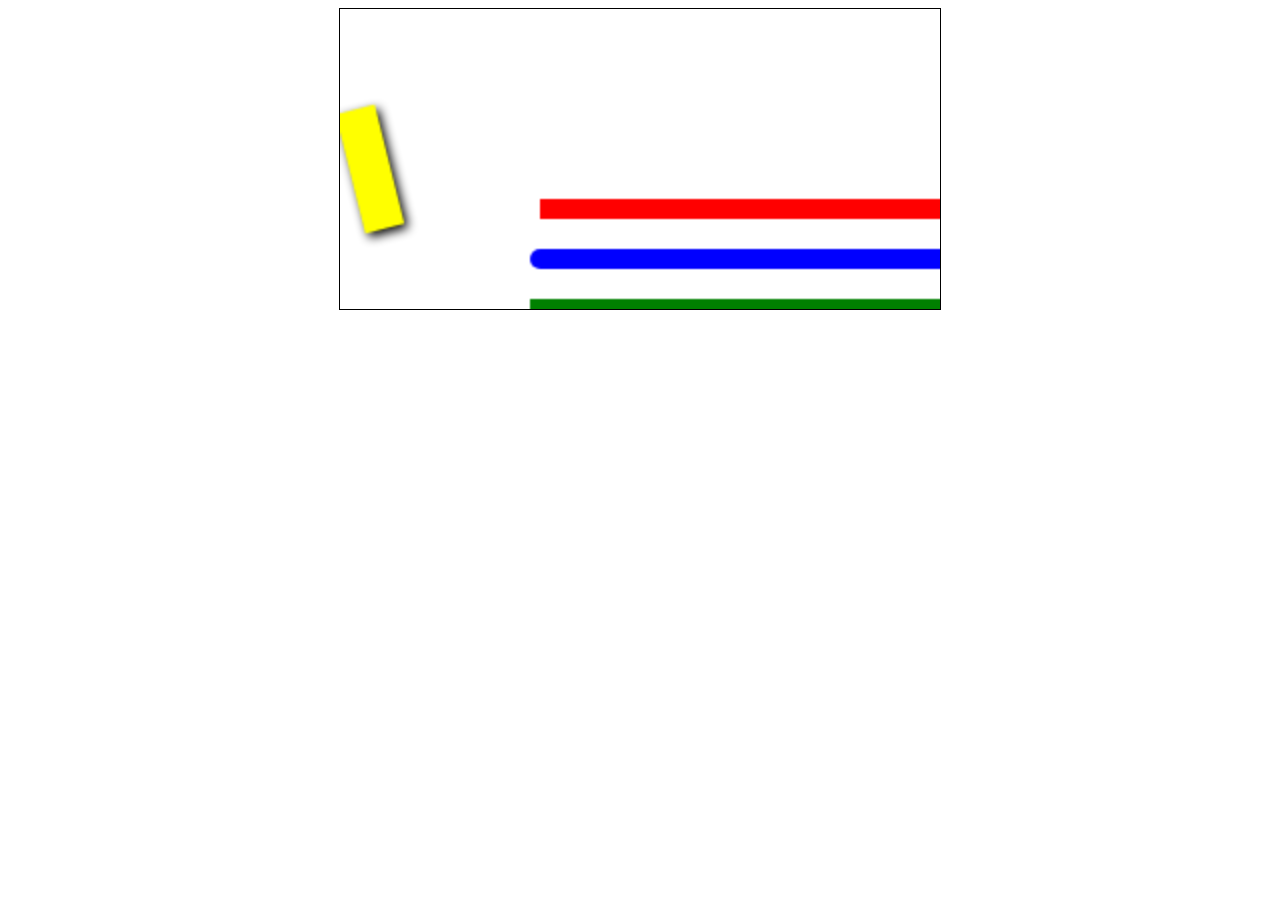
<file: index.html>
<!DOCTYPE html>
<html lang="en">

<head>
    <meta charset="UTF-8">
    <meta name="viewport" content="width=device-width, initial-scale=1.0">
    <meta http-equiv="X-UA-Compatible" content="ie=edge">
    <title>Canvas Playground</title>
    <link rel="stylesheet" href="style.css">
</head>


<body>
    <canvas id="canvas">
        THIS IS FALL BACK MESSAGE FOR OLD BROWSERS
    </canvas>
    <script src="canvas-script.js"></script>
</body>

</html>
</file>
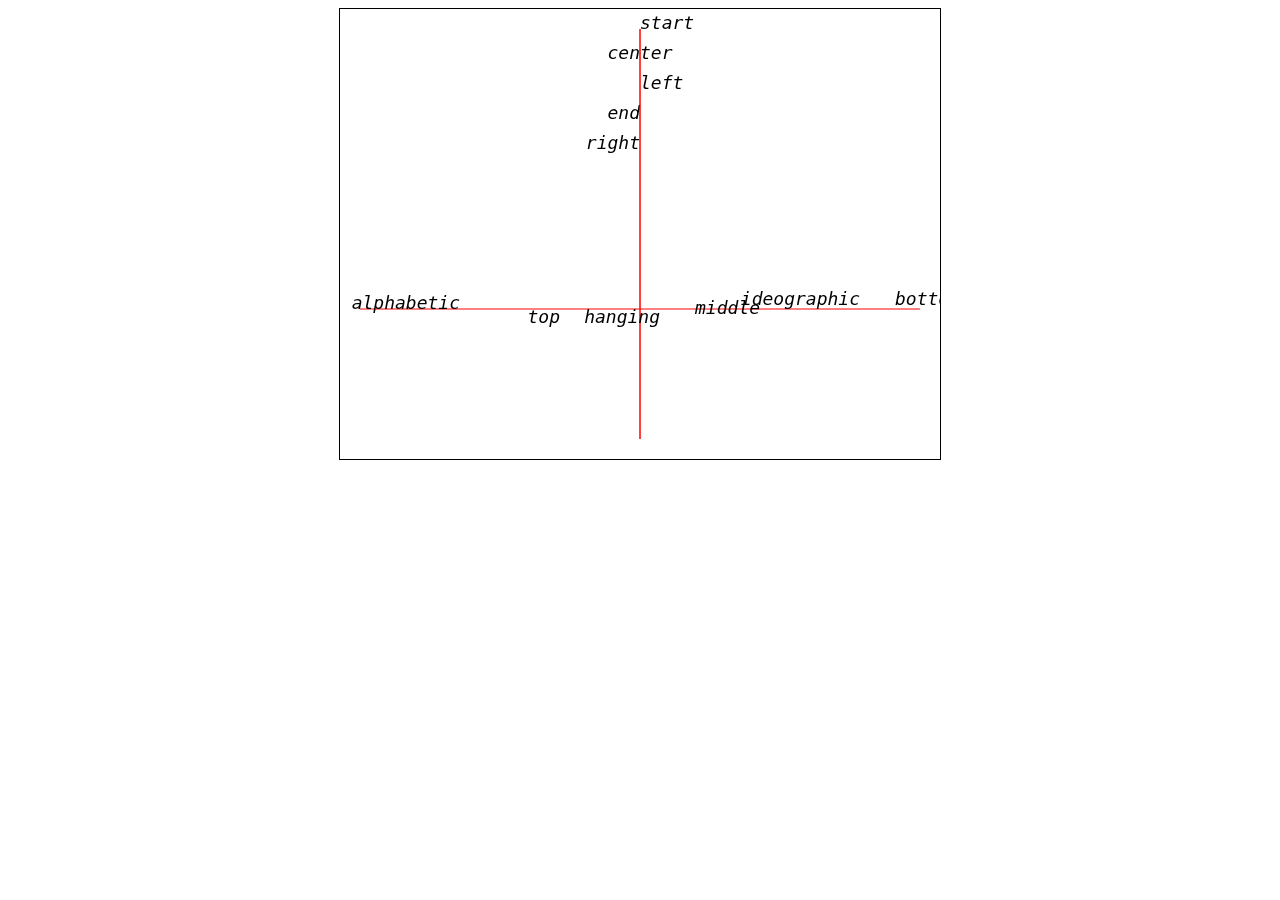
<file: 20 - positioning texts/index.html>
<!DOCTYPE html>
<html>
  <head>
    <meta charset="UTF-8">
    <title>Positioning Texts on Canvas</title>
    <link href="style.css" rel="stylesheet" />
  </head>
  <body>

    <canvas id="positioning-texts-canvas" width="600" height="450">

      THIS IS FALLBACK MESSAGE FOR OLD BROWSERS

      YOUR BROWSER IS NOT SUPPORTING CANVAS

    </canvas>

    <script src="canvas-script.js"></script>
  </body>
</html>
</file>
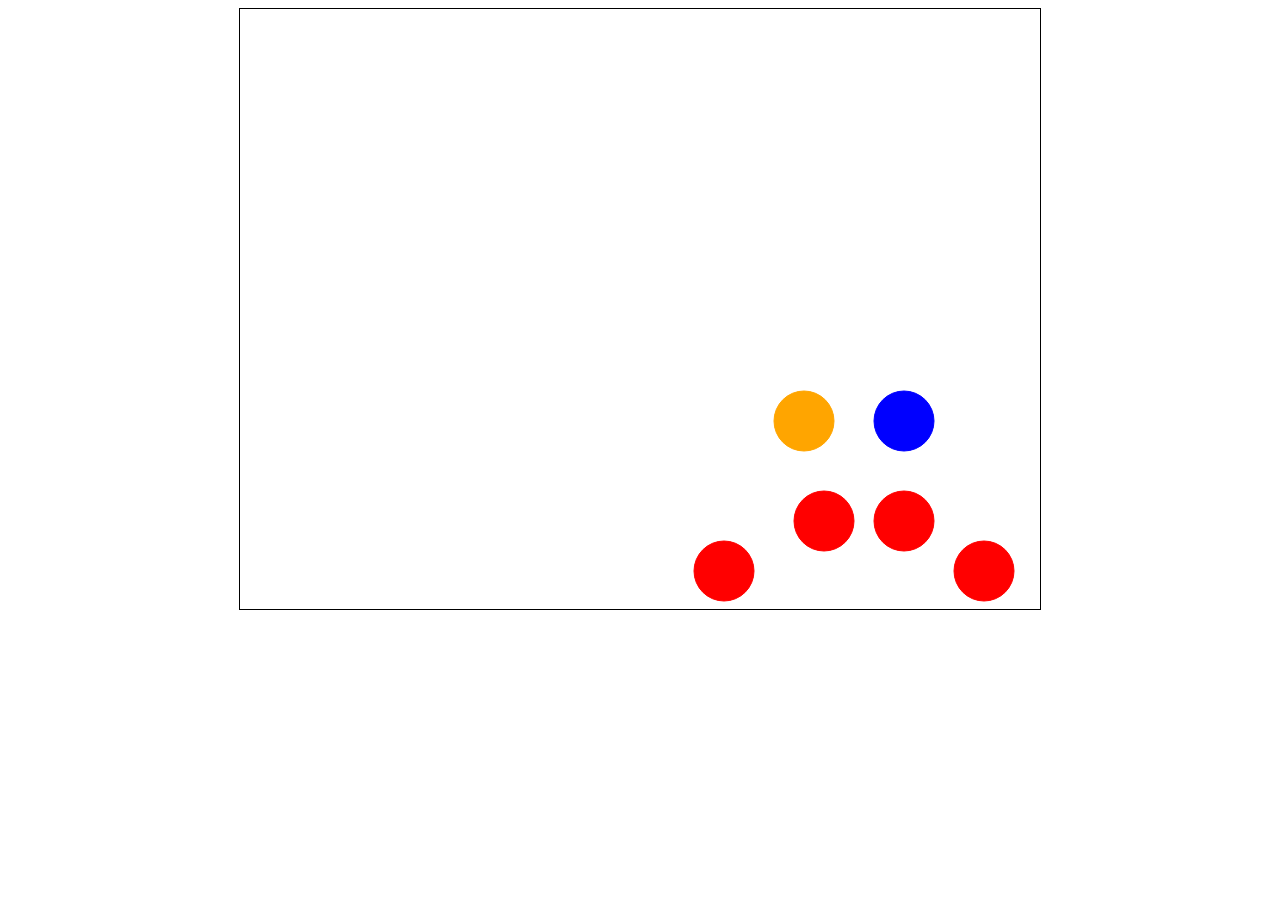
<file: animations/index.html>
<!DOCTYPE html>
<html lang="en">

<head>
    <meta charset="UTF-8">
    <meta name="viewport" content="width=device-width, initial-scale=1.0">
    <meta http-equiv="X-UA-Compatible" content="ie=edge">
    <title>Canvas Playground</title>
    <link rel="stylesheet" href="style.css">
</head>


<body>
    <canvas id="canvas" width='800' height='600'>
        THIS IS FALL BACK MESSAGE FOR OLD BROWSERS
    </canvas>
    <script src="canvas-script.js"></script>
</body>

</html>
</file>
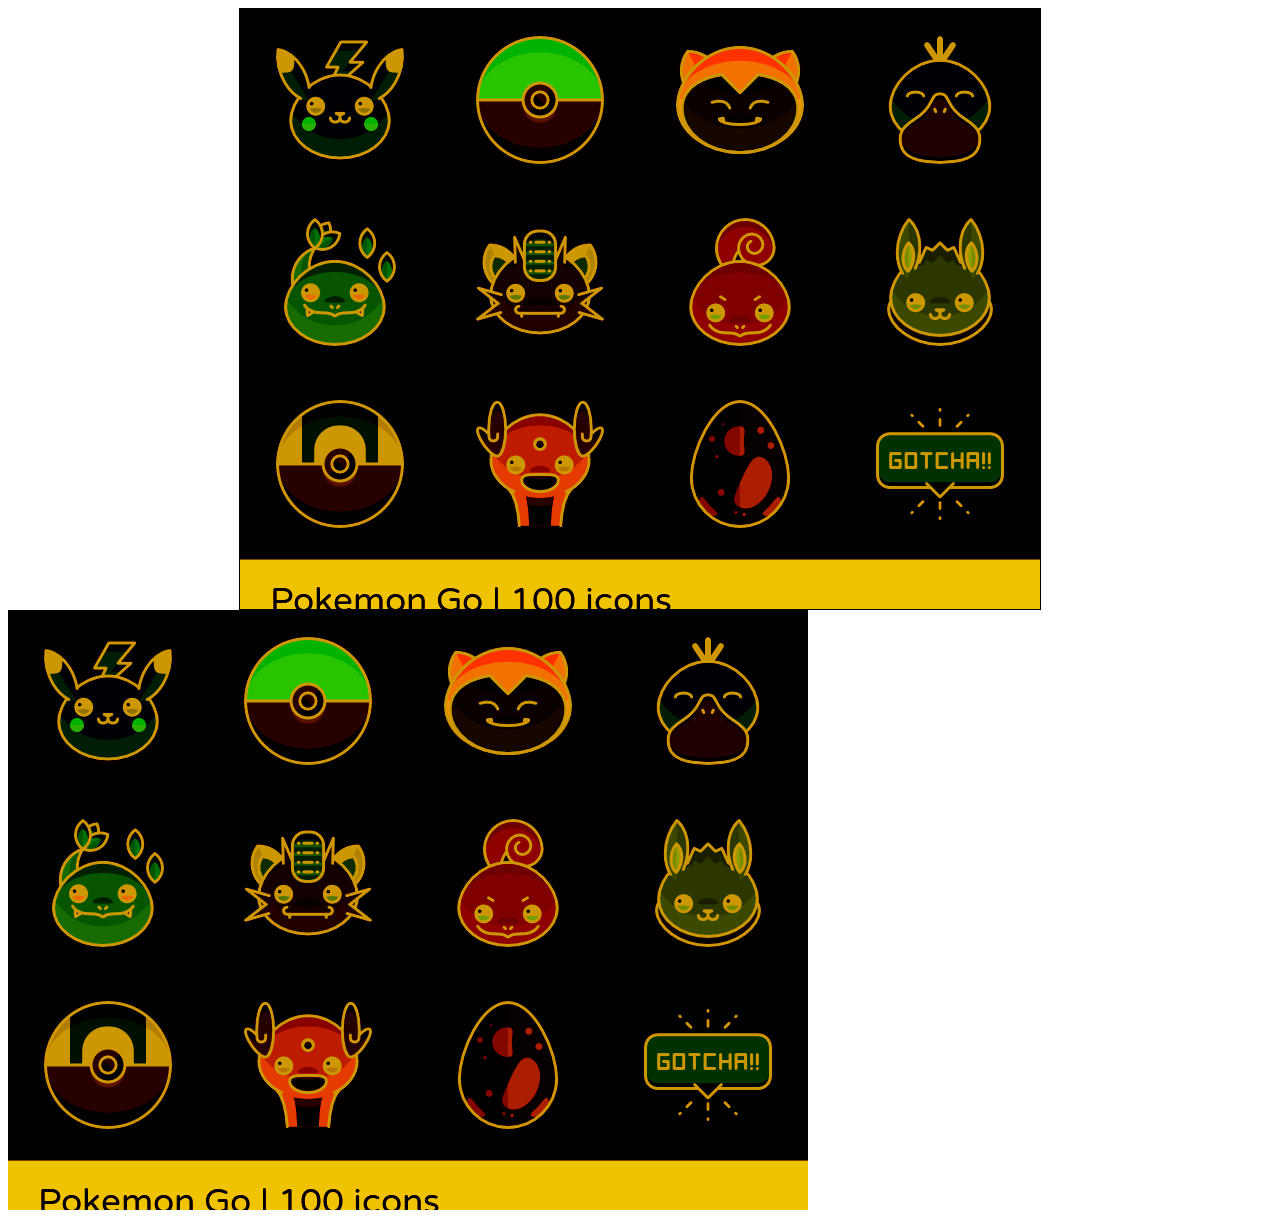
<file: drawingImages/index.html>
<!DOCTYPE html>
<html lang="en">

<head>
    <meta charset="UTF-8">
    <meta name="viewport" content="width=device-width, initial-scale=1.0">
    <meta http-equiv="X-UA-Compatible" content="ie=edge">
    <title>Canvas Playground</title>
    <link rel="stylesheet" href="style.css">
</head>


<body>
    <canvas id="canvas" width='800' height='600'>
        THIS IS FALL BACK MESSAGE FOR OLD BROWSERS
    </canvas>
    <img id="canvasImg" src="" alt="Right click to save image" />
    <script src="canvas-script.js"></script>
</body>

</html>
</file>
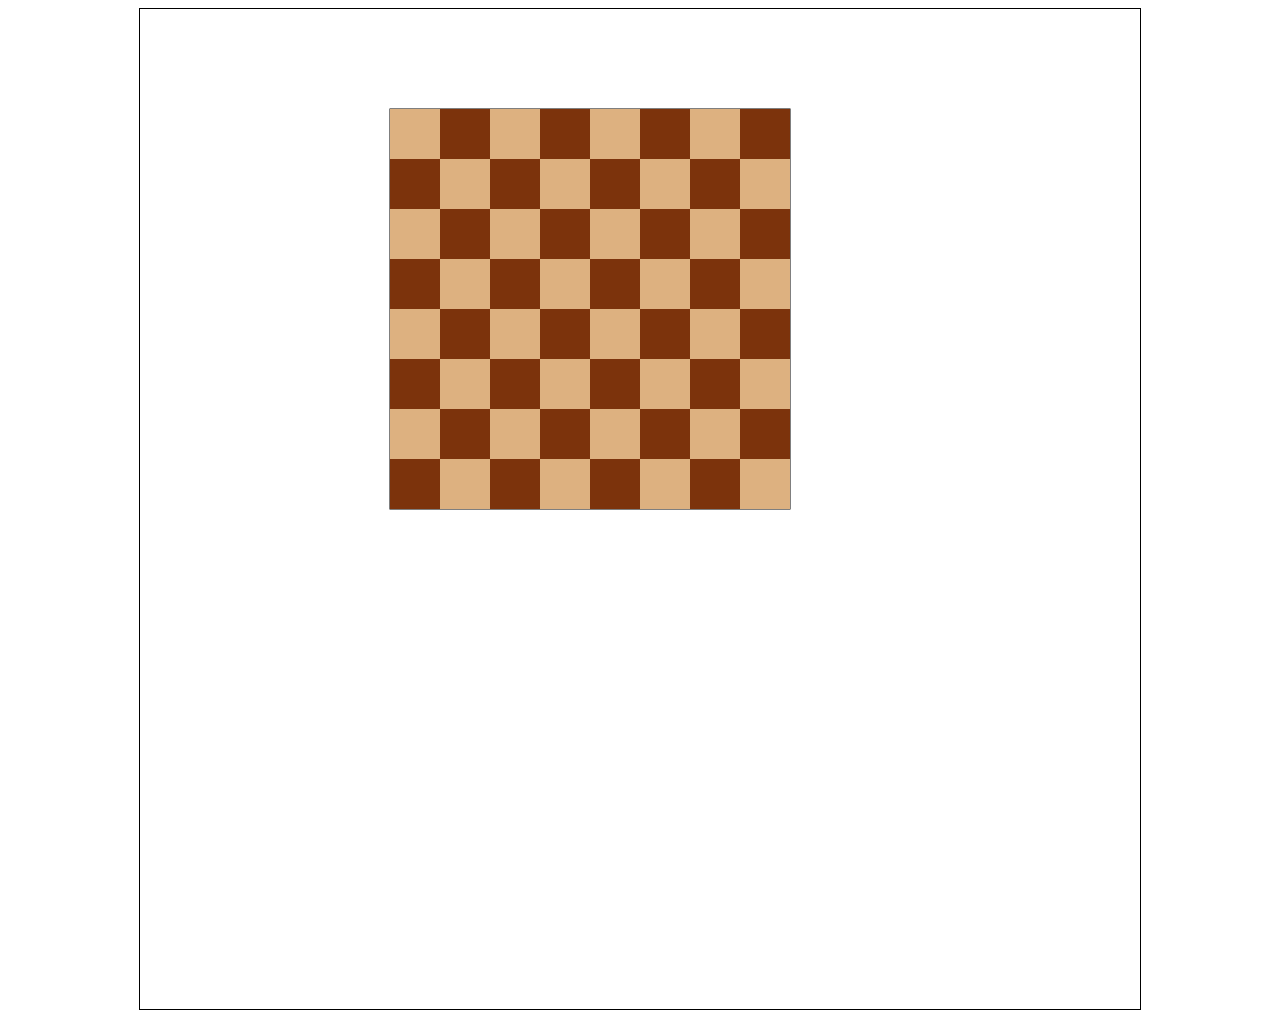
<file: drawingtext/index.html>
<!DOCTYPE html>
<html lang="en">

<head>
    <meta charset="UTF-8">
    <meta name="viewport" content="width=device-width, initial-scale=1.0">
    <meta http-equiv="X-UA-Compatible" content="ie=edge">
    <title>Canvas Playground</title>
    <link rel="stylesheet" href="style.css">
</head>


<body>
    <canvas id="canvas" width='1000' height='1000'>
        THIS IS FALL BACK MESSAGE FOR OLD BROWSERS
    </canvas>
    <script src="canvas-script.js"></script>
</body>

</html>
</file>
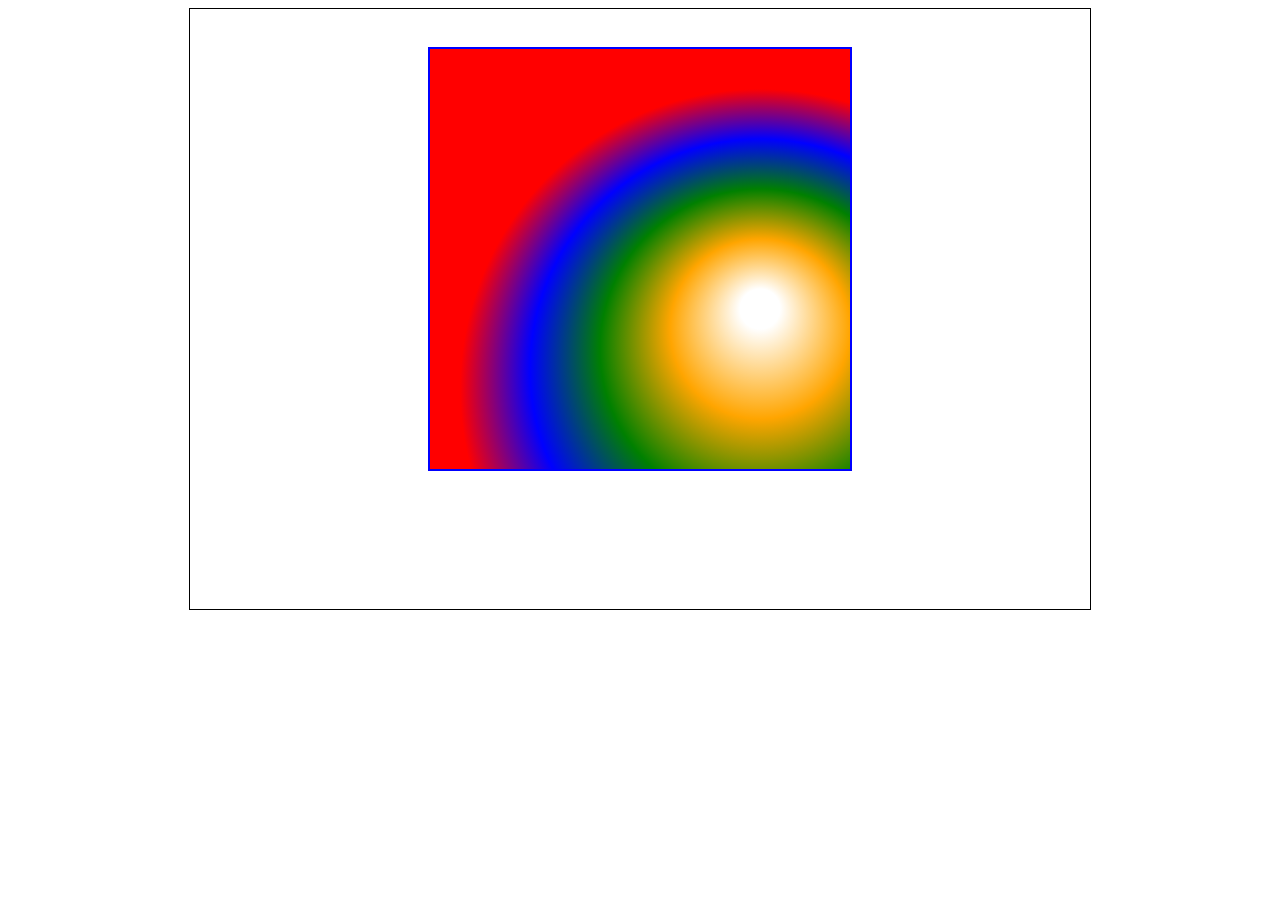
<file: gradients/index.html>
<!DOCTYPE html>
<html>
  <head>
    <meta charset="UTF-8">
    <title>Gradients on Canvas</title>
    <link href="style.css" rel="stylesheet" />
  </head>
  <body>

    <canvas id="gradients-canvas" width="900" height="600">

      THIS IS FALLBACK MESSAGE FOR OLD BROWSERS

      YOUR BROWSER IS NOT SUPPORTING CANVAS

    </canvas>

    <script src="canvas-script.js"></script>
  </body>
</html>
</file>
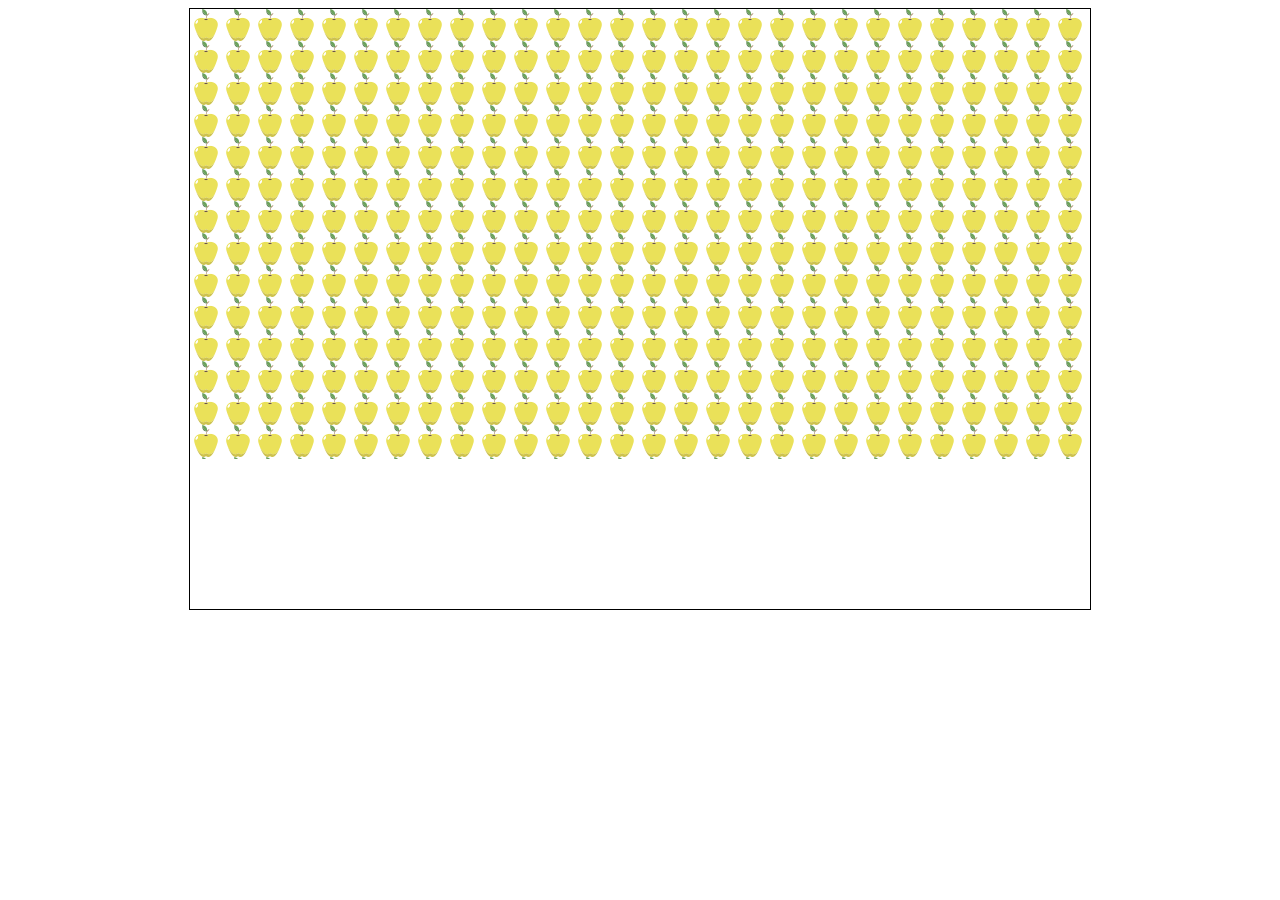
<file: patterns/index.html>
<!DOCTYPE html>
<html lang="en">

<head>
    <meta charset="UTF-8">
    <meta name="viewport" content="width=device-width, initial-scale=1.0">
    <meta http-equiv="X-UA-Compatible" content="ie=edge">
    <title>Canvas Playground</title>
    <link rel="stylesheet" href="style.css">
</head>


<body>
    <canvas id="canvas" width='900' height='600'>
        THIS IS FALL BACK MESSAGE FOR OLD BROWSERS
    </canvas>
    <script src="canvas-script.js"></script>
</body>

</html>
</file>
<file: style.css>
#canvas {
	border: 1px solid black;
	display: block;
	width: 600px;
	height: 300px;
	margin: 0 auto;
}
</file>
<file: 20 - positioning texts/style.css>
#positioning-texts-canvas{
  border: 1px solid black;
  /* center align */
  display: block;
  margin: 0 auto;
}
</file>
<file: animations/style.css>
#canvas {
	border: 1px solid black;
	display: block;
	margin: 0 auto;
}
</file>
<file: drawingImages/style.css>
#canvas {
	border: 1px solid black;
	display: block;
	margin: 0 auto;
}
</file>
<file: drawingtext/style.css>
#canvas {
	border: 1px solid black;
	display: block;
	margin: 0 auto;
}
</file>
<file: gradients/style.css>
#gradients-canvas{
  border: 1px solid black;
  /* center align */
  display: block;
  width: 900px;
  height: 600px;
  margin: 0 auto;
}
</file>
<file: patterns/style.css>
#canvas {
	border: 1px solid black;
	display: block;
	margin: 0 auto;
}
</file>
